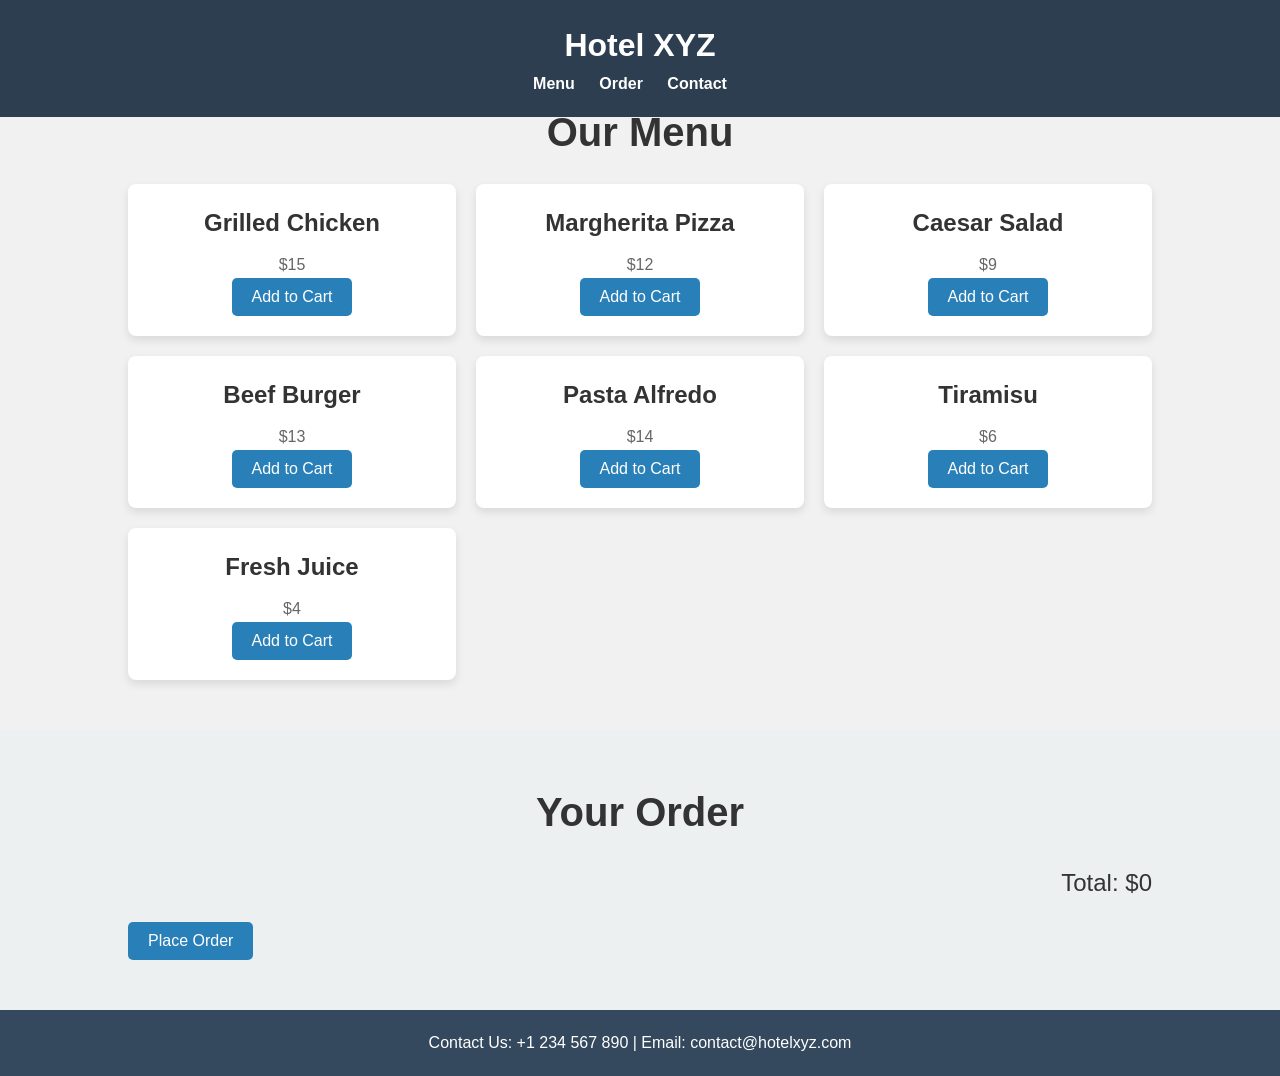
<file: index.html>
<!DOCTYPE html>
<html lang="en">
<head>
    <meta charset="UTF-8">
    <meta name="viewport" content="width=device-width, initial-scale=1.0">
    <title>Hotel Menu Ordering</title>
    <link rel="stylesheet" href="styles.css">
</head>
<body>
    <header>
        <div class="container">
            <h1>Hotel XYZ</h1>
            <nav>
                <ul>
                    <li><a href="#menu">Menu</a></li>
                    <li><a href="#order">Order</a></li>
                    <li><a href="#contact">Contact</a></li>
                </ul>
            </nav>
        </div>
    </header>

    <section id="menu" class="menu-section">
        <div class="container">
            <h2>Our Menu</h2>
            <div id="menu-list" class="menu-grid">
                <!-- Menu items will be dynamically inserted here -->
            </div>
        </div>
    </section>

    <section id="order" class="order-section">
        <div class="container">
            <h2>Your Order</h2>
            <ul id="order-list"></ul>
            <p class="total-amount">Total: $<span id="total">0</span></p>
            <button id="place-order" class="btn">Place Order</button>
        </div>
    </section>

    <footer id="contact">
        <div class="container">
            <p>Contact Us: +1 234 567 890 | Email: contact@hotelxyz.com</p>
        </div>
    </footer>

    <script src="script.js"></script>
</body>
</html>
</file>
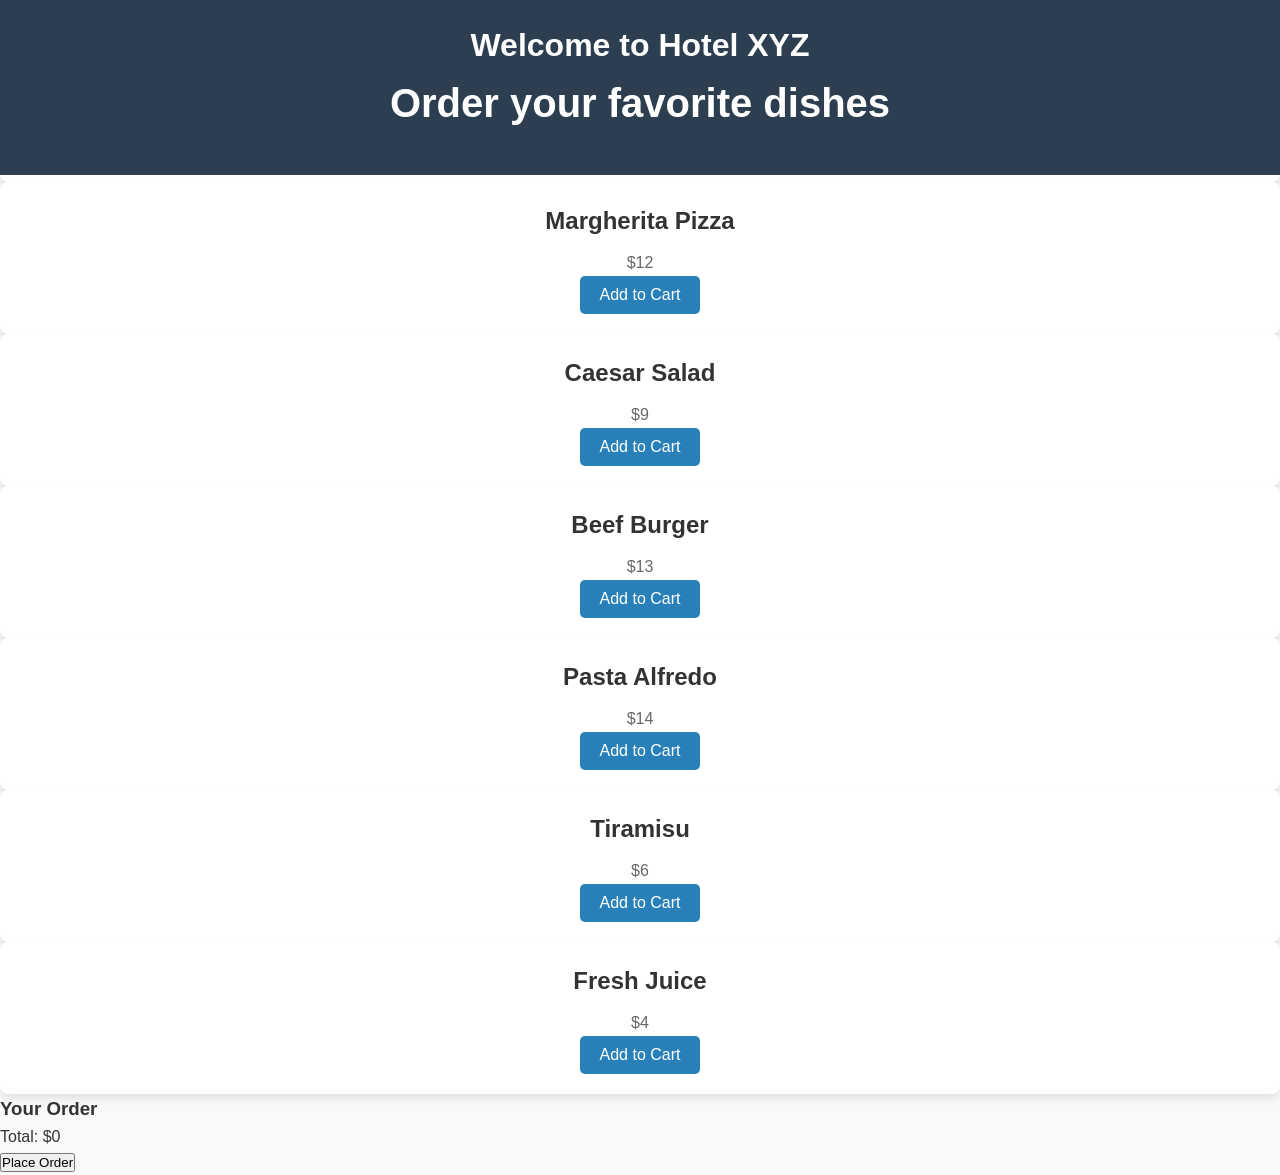
<file: index (1).html>
<!DOCTYPE html>
<html lang="en">
<head>
    <meta charset="UTF-8">
    <meta name="viewport" content="width=device-width, initial-scale=1.0">
    <title>Hotel Menu Ordering</title>
    <link rel="stylesheet" href="styles.css">
</head>
<body>
    <header>
        <h1>Welcome to Hotel XYZ</h1>
        <h2>Order your favorite dishes</h2>
    </header>

    <div class="menu-container">
        <h3>Menu</h3>
        <div id="menu-list">
            <!-- Menu items will be dynamically added here -->
        </div>
    </div>

    <div class="order-container">
        <h3>Your Order</h3>
        <ul id="order-list"></ul>
        <p>Total: $<span id="total">0</span></p>
        <button id="place-order">Place Order</button>
    </div>

    <script src="script.js"></script>
</body>
</html>
</file>
<file: styles.css>
/* General Styles */
* {
    margin: 0;
    padding: 0;
    box-sizing: border-box;
}

body {
    font-family: 'Roboto', sans-serif;
    background-color: #f9f9f9;
    color: #333;
    line-height: 1.6;
}

/* Header Styles */
header {
    background-color: #2C3E50;
    color: white;
    padding: 20px 0;
    text-align: center;
    position: fixed;
    width: 100%;
    top: 0;
    z-index: 1000;
}

header h1 {
    font-size: 2rem;
}

nav ul {
    list-style: none;
}

nav ul li {
    display: inline;
    margin-right: 20px;
}

nav ul li a {
    color: white;
    text-decoration: none;
    font-weight: bold;
}

nav ul li a:hover {
    text-decoration: underline;
}

/* Menu Section */
.menu-section {
    padding: 100px 0 50px;
    background-color: #f1f1f1;
}

.container {
    width: 80%;
    margin: 0 auto;
}

h2 {
    text-align: center;
    font-size: 2.5rem;
    margin-bottom: 20px;
}

.menu-grid {
    display: grid;
    grid-template-columns: repeat(auto-fit, minmax(250px, 1fr));
    gap: 20px;
}

.menu-item {
    background-color: white;
    padding: 20px;
    border-radius: 8px;
    text-align: center;
    box-shadow: 0 4px 8px rgba(0, 0, 0, 0.1);
    transition: all 0.3s ease;
}

.menu-item h4 {
    font-size: 1.5rem;
    margin-bottom: 10px;
}

.menu-item p {
    color: #666;
    font-size: 1rem;
}

.menu-item:hover {
    transform: scale(1.05);
    box-shadow: 0 6px 12px rgba(0, 0, 0, 0.2);
}

/* Order Section */
.order-section {
    padding: 50px 0;
    background-color: #ecf0f1;
}

.order-list {
    list-style: none;
    padding: 20px;
    background-color: white;
    border-radius: 8px;
    box-shadow: 0 4px 8px rgba(0, 0, 0, 0.1);
    margin-bottom: 20px;
}

.total-amount {
    font-size: 1.5rem;
    text-align: right;
    margin-bottom: 20px;
}

.btn {
    background-color: #2980B9;
    color: white;
    padding: 10px 20px;
    border: none;
    border-radius: 5px;
    cursor: pointer;
    font-size: 1rem;
}

.btn:hover {
    background-color: #3498DB;
}

/* Footer Styles */
footer {
    background-color: #34495E;
    color: white;
    padding: 20px 0;
    text-align: center;
}

footer p {
    margin: 0;
}

/* Responsive Design */
@media (max-width: 768px) {
    .menu-grid {
        grid-template-columns: repeat(auto-fit, minmax(200px, 1fr));
    }
}
</file>
